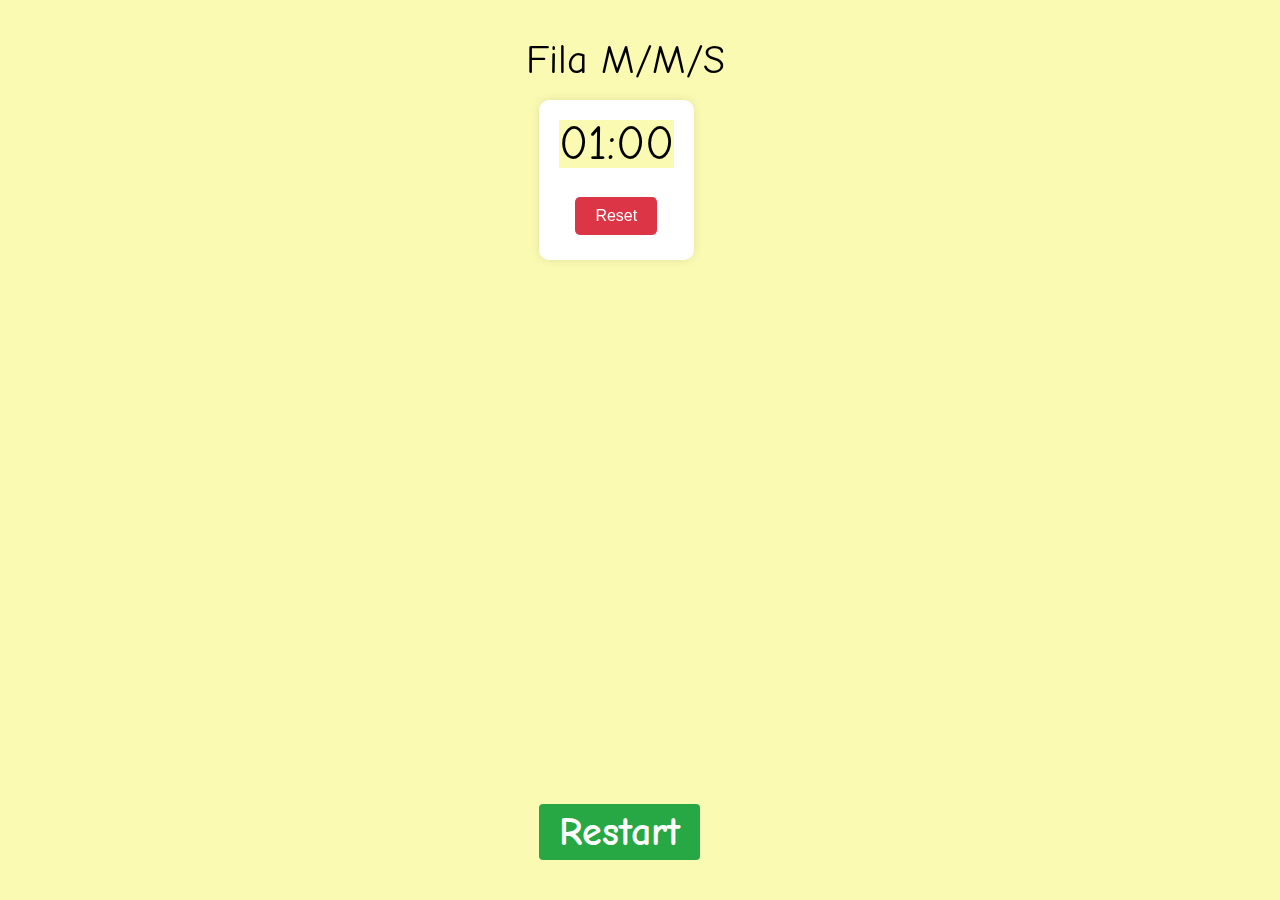
<file: index.html>
<!DOCTYPE html>
<html lang="en">

<head>
    <meta charset="UTF-8">
    <meta name="viewport" content="width=device-width, initial-scale=1.0">
    <link rel="stylesheet" href="reset.css">
    <link rel="stylesheet" href="style.css">
    <link rel="preconnect" href="https://fonts.googleapis.com">
    <link rel="preconnect" href="https://fonts.gstatic.com" crossorigin>
    <link
        href="https://fonts.googleapis.com/css2?family=Comic+Neue:ital,wght@0,300;0,400;0,700;1,300;1,400;1,700&display=swap"
        rel="stylesheet">
    <title>Trabalho sobre fila: M/M/S</title>
</head>


<body>
    <h1>
        Fila M/M/S

    </h1>
    <div class="container">
        <div id="timer">01:00</div>
        <button id="resetButton">Reset</button>
    </div>
    <div id="result1" class="container2 hidden">
        <p class="medidas">Taxa de Chegada (λ): 1 pessoa por minuto</p>
        <p class="medidas">Taxa de Serviço (μ): 6 pessoas por minuto </p>
        <p class="medidas">Utilização do Servidor (ρ): 0,16 </p>
    </div>
    <div id="result2" class="container2 hidden">
        <p class="medidas">Taxa de Chegada (λ): 2 pessoa por minuto</p>
        <p class="medidas">Taxa de Serviço (μ): 6 pessoas por minuto</p>
        <p class="medidas">Utilização do Servidor (ρ): 0,33 </p>
    </div>
    <div id="result3" class="container2 hidden">
        <p class="medidas">Taxa de Chegada (λ) : 4 pessoas por minuto</p>
        <p class="medidas">Taxa de Serviço (μ):6 pessoas por minuto </p>
        <p class="medidas">Utilização do Servidor (ρ): 0,33 </p>
    </div>
    <div id="div">
    </div>
    <div class="sistema">

    </div>
    <div class="sistema">

    </div>
    <div class="fila">
    </div>
    <div class="end-button" onclick="location.reload()">Restart</div>

    <script src="script.js"></script>
</body>

</html>
</file>
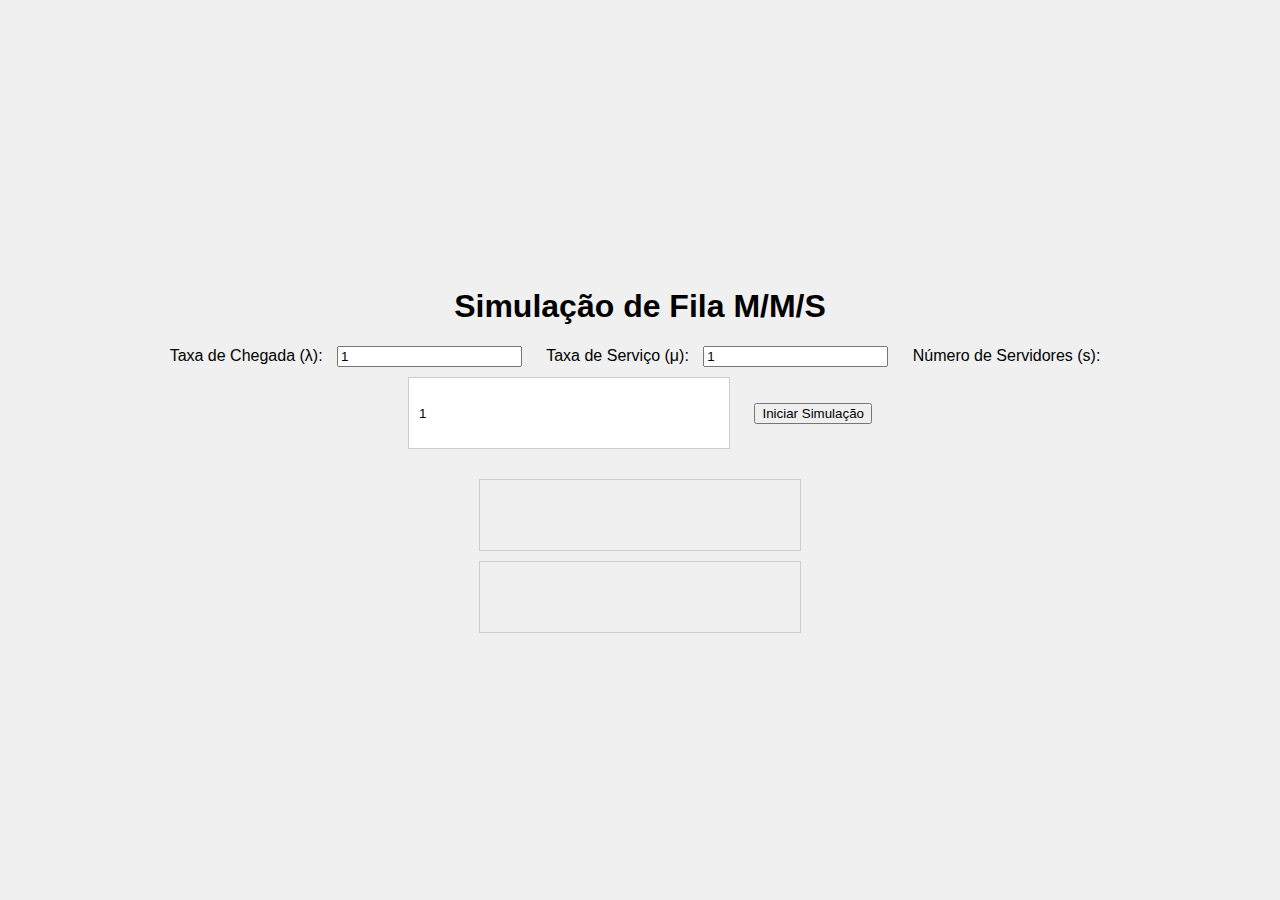
<file: index2.html>
<!DOCTYPE html>
<html lang="en">

<head>
    <meta charset="UTF-8">
    <meta name="viewport" content="width=device-width, initial-scale=1.0">
    <title>Simulação Fila M/M/S</title>
    <link rel="stylesheet" href="style2.css">
</head>

<body>
    <div class="container">
        <h1>Simulação de Fila M/M/S</h1>
        <div class="controls">
            <label for="arrivalRate">Taxa de Chegada (λ):</label>
            <input type="number" id="arrivalRate" value="1">
            <label for="serviceRate">Taxa de Serviço (μ):</label>
            <input type="number" id="serviceRate" value="1">
            <label for="servers">Número de Servidores (s):</label>
            <input type="number" id="servers" value="1">
            <button id="startButton">Iniciar Simulação</button>
        </div>
        <div class="simulation">
            <div id="queue"></div>
            <div id="servers"></div>
        </div>
    </div>
    <script>

        // script.js

        document.getElementById('startButton').addEventListener('click', startSimulation);

        function startSimulation() {
            const arrivalRate = parseFloat(document.getElementById('arrivalRate').value);
            const serviceRate = parseFloat(document.getElementById('serviceRate').value);
            const servers = parseInt(document.getElementById('servers').value);

            if (arrivalRate <= 0 || serviceRate <= 0 || servers <= 0) {
                alert('Por favor, insira valores positivos para todos os parâmetros.');
                return;
            }

            const queueElement = document.getElementById('queue');
            const serversElement = document.getElementById('servers');

            queueElement.innerHTML = '';
            serversElement.innerHTML = '';

            for (let i = 0; i < servers; i++) {
                const serverDiv = document.createElement('div');
                serverDiv.classList.add('server');
                serverDiv.innerText = `Servidor ${i + 1}: Livre`;
                serversElement.appendChild(serverDiv);
            }

            const interArrivalTime = 1 / arrivalRate;
            const serviceTime = 1 / serviceRate;

            function arriveCustomer() {
                const customerDiv = document.createElement('div');
                customerDiv.classList.add('customer');
                customerDiv.innerText = 'Cliente';
                queueElement.appendChild(customerDiv);

                setTimeout(arriveCustomer, interArrivalTime * 1000);
            }

            function serveCustomer() {
                const freeServers = Array.from(document.querySelectorAll('.server'))
                    .filter(server => server.innerText.includes('Livre'));

                if (freeServers.length > 0 && queueElement.children.length > 0) {
                    const customer = queueElement.children[0];
                    queueElement.removeChild(customer);

                    const server = freeServers[0];
                    server.innerText = 'Servidor: Ocupado';

                    setTimeout(() => {
                        server.innerText = 'Servidor: Livre';
                        serveCustomer();
                    }, serviceTime * 1000);
                }

                setTimeout(serveCustomer, 100);
            }

            arriveCustomer();
            serveCustomer();
        }

    </script>
</body>

</html>
</file>
<file: style.css>
* {
    box-sizing: border-box;
    background-color: #fafab2;

}

body {
    display: flex;
    justify-content: center;
    align-items: end;
    flex-direction: column;
    width: 100vw;
    height: 100vh;
    font-family: "Comic Neue", cursive;
}

h1 {
    position: fixed;
    top: 40px;
    left: calc(45% - 50px);
    font-size: 40px;
    font-family: "Comic Neue", cursive;
    font-weight: 500;
    text-align: center;
}

.sistema {
    display: flex;
    justify-content: center;
    align-items: center;

    margin-right: 180px;
}

.container2 {
    position: fixed;
    top: 100px;
    left: calc(35% - 50px);
    font-size: 40px;
    text-align: center;
    background-color: #fff;
    padding: 20px;
    border-radius: 10px;
    box-shadow: 0 0 10px rgba(0, 0, 0, 0.1);

}

.medidas {
    font-size: 26px;
    background-color: #fff;
}

.fila {
    display: flex;
    justify-content: space-between;
    align-items: center;
    position: absolute;
    top: 50%;
    left: 50%;
    transform: translate(-70%, -50px);
}

.element {
    height: 50px;
    width: 50px;
    border-radius: 50%;
    background-color: #ff6961;
    margin: 20px;
    animation: fall 1s ease-out forwards;
    transition: transform 0.3s ease, filter 0.3s ease;
}



.slash {
    width: 30px;
    height: 10px;
    background-color: #696969;
    margin: 70px 20px;
    animation: fall 1s ease-out forwards;

}

.hidden {
    display: none !important;
}

.servico {

    height: 50px;
    width: 50px;
    border-radius: 50%;
    background-color: #f67828;
    margin: 30px;
    display: flex;
    justify-content: space-between;
    align-items: center;
    animation: fall 1s ease-out forwards;
    display: block;

}

.fade-out {
    animation: fadeOut 1.5s forwards;
}

.fade-in {
    display: block;
    animation: fadeIn 2s forwards;
}

.container {

    position: fixed;
    top: 100px;
    left: calc(46% - 50px);
    font-size: 40px;
    text-align: center;
    background-color: #fff;
    padding: 20px;
    border-radius: 10px;
    box-shadow: 0 0 10px rgba(0, 0, 0, 0.1);
}

#timer {

    font-size: 48px;
    margin-bottom: 20px;
}

.end-button {
    position: fixed;
    position: fixed;
    bottom: 40px;
    left: calc(46% - 50px);
    font-size: 40px;
    background-color: #28a745;
    color: #fff;
    border-radius: 4px;
    padding: 8px 20px;
    font-weight: 600;
    cursor: pointer;
}

button {
    padding: 10px 20px;
    font-size: 16px;
    margin: 5px;
    border: none;
    border-radius: 5px;
    cursor: pointer;
}


#resetButton {
    background-color: #dc3545;
    cursor: pointer;
    color: #fff;
}

@keyframes fall {
    0% {
        transform: translateY(-100vh);
        opacity: 0;
    }

    50% {
        opacity: 1;
    }

    100% {
        transform: translateY(0);
    }
}

@keyframes fadeOut {
    from {
        opacity: 1;
    }

    to {
        opacity: 0;
    }
}

@keyframes fadeIn {
    from {
        opacity: 0;
    }

    to {
        opacity: 1;
    }
}

@media (max-width: 768px) {
    h1 {
        font-size: 32px;
        top: 20px;
    }

    .fila {
        flex-direction: column;
        top: 40%;
        left: 50%;
        transform: translate(-50%, -40%);
    }

    .element,
    .element2,
    .servico {
        height: 40px;
        width: 40px;
        margin: 10px;
    }

    .container {
        top: 80px;
        left: 50%;
        transform: translateX(-50%);
        font-size: 30px;
    }

    #timer {
        font-size: 36px;
    }

    .end-button {
        font-size: 30px;
        bottom: 20px;
    }
}
</file>
<file: style2.css>
body {
    font-family: Arial, sans-serif;
    display: flex;
    justify-content: center;
    align-items: center;
    height: 100vh;
    margin: 0;
    background-color: #f0f0f0;
}

.container {
    text-align: center;
}

.controls {
    margin-bottom: 20px;
}

label {
    margin-right: 10px;
}

input {
    margin-right: 20px;
}

.simulation {
    display: flex;
    justify-content: center;
    align-items: center;
    flex-direction: column;
}

#queue,
#servers {
    margin-top: 10px;
    padding: 10px;
    border: 1px solid #ccc;
    min-height: 50px;
    min-width: 300px;
}
</file>
